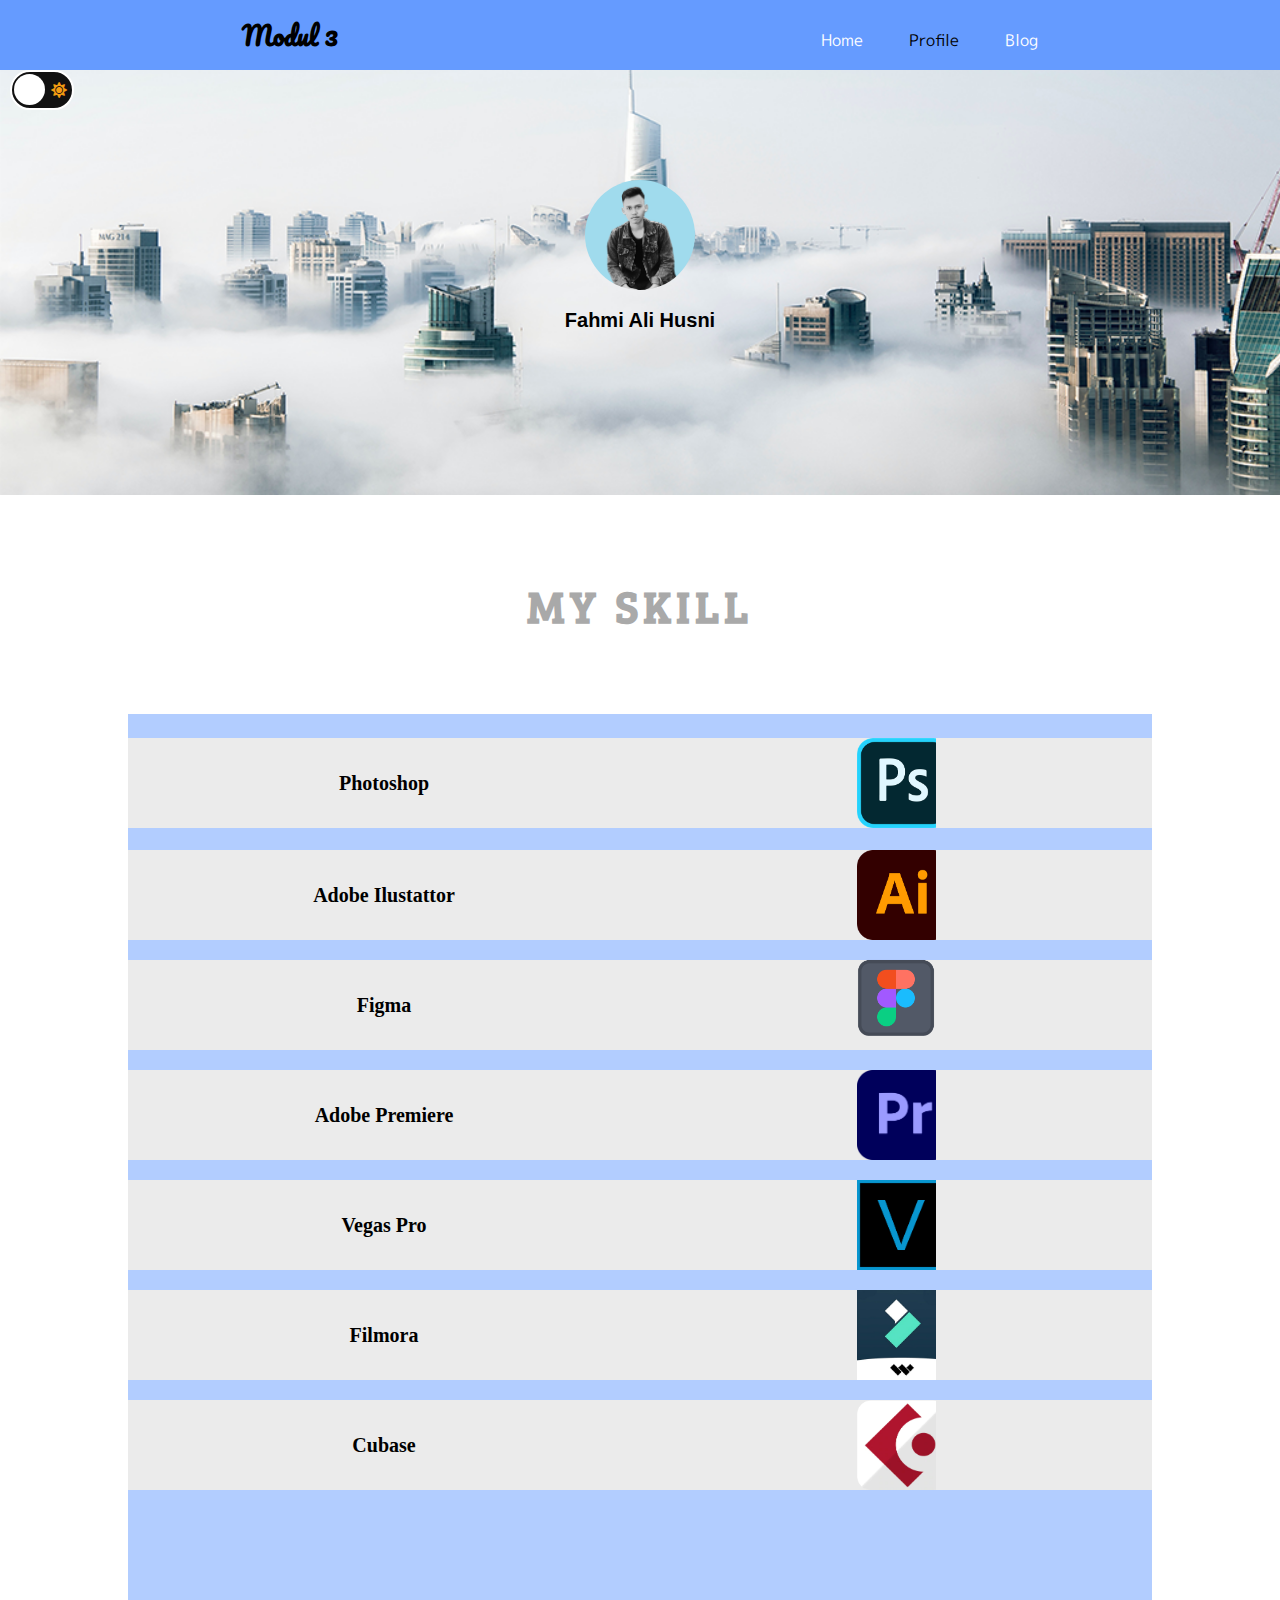
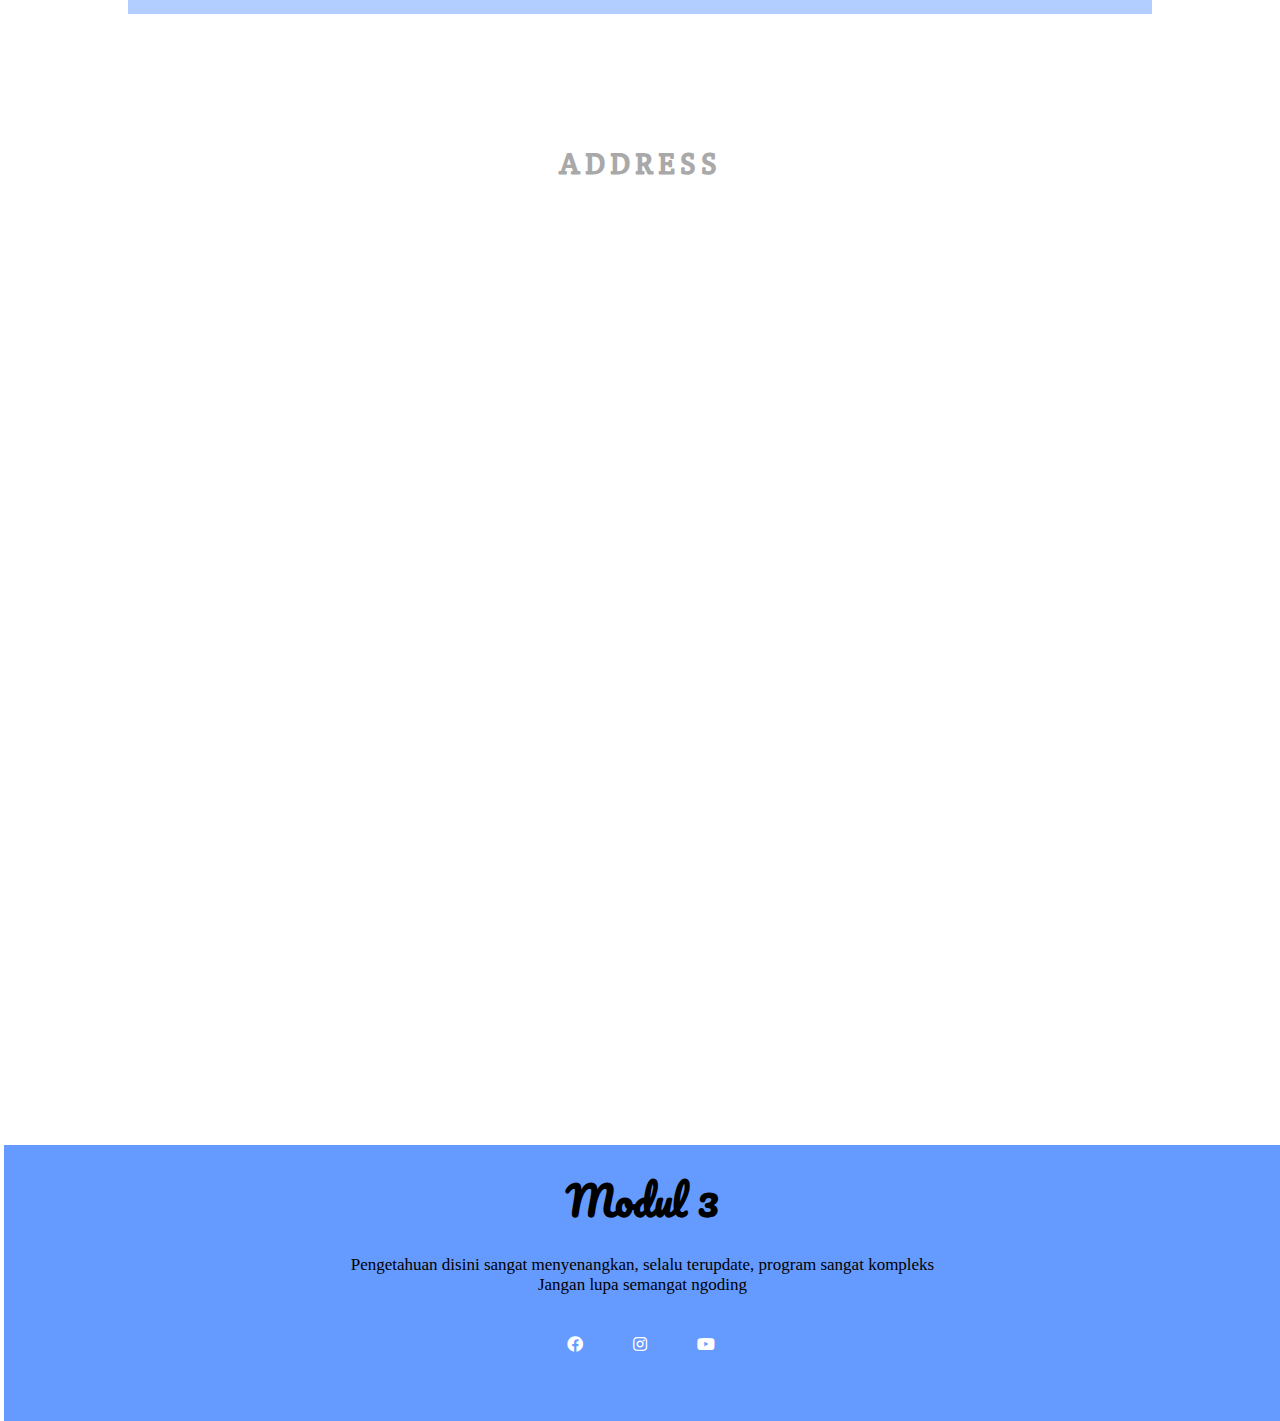
<file: profile/index.html>
<!DOCTYPE html>
<html lang="en">

<head>
    <meta charset="UTF-8">
    <meta http-equiv="X-UA-Compatible" content="IE=edge">
    <meta name="viewport" content="width=device-width, initial-scale=1.0">
    <link rel="stylesheet" href="style.css">
    <!-- CRETE ROUND -->
    <link href="https://fonts.googleapis.com/css2?family=Crete+Round&display=swap" rel="stylesheet">
    <!-- Bee Serif -->
    <link href="https://fonts.googleapis.com/css2?family=Bree+Serif&display=swap" rel="stylesheet">
    <!-- Quicksand -->
    <link href="https://fonts.googleapis.com/css2?family=Quicksand&display=swap" rel="stylesheet">
    <!-- Roboto -->
    <link href="https://fonts.googleapis.com/css2?family=Roboto:wght@300&display=swap" rel="stylesheet">
    <!-- Font Awesome -->
    <link rel="stylesheet" href="https://cdnjs.cloudflare.com/ajax/libs/font-awesome/5.15.3/css/all.min.css">
    <!-- Pacifico -->
    <link href="https://fonts.googleapis.com/css2?family=Pacifico&display=swap" rel="stylesheet">
    <!-- Montserrat -->
    <link href="https://fonts.googleapis.com/css2?family=Montserrat:wght@200&display=swap" rel="stylesheet">
    <!-- M Plus 1p -->
    <link href="https://fonts.googleapis.com/css2?family=M+PLUS+1p:wght@500&display=swap" rel="stylesheet">
    <!-- Lobster -->
    <link rel="preconnect" href="https://fonts.gstatic.com">
    <link href="https://fonts.googleapis.com/css2?family=Lobster&display=swap" rel="stylesheet">
    <title>Profile</title>
</head>


<body>
    <header>
        <nav class="logo">
            <h4><a href="http://blog.modul4.com/">Modul 3</a></h4>
            <ul class="slide">
                <li><a href="http://modul4.com/">Home</a></li>
                <li><a class="active" href="http://profile.modul4.com/">Profile</a></li>
                <li><a href="http://blog.modul4.com/blog.html">Blog</a></li>
            </ul>

            <div class="menu-toggle">
                <input type="checkbox" />
                <span></span> <!-- Buat gasis -->
                <span></span> <!-- Buat gasis -->
                <span></span> <!-- Buat gasis -->

            </div>
        </nav>
        <script src="script.js"></script>

        <!-- Mode -->
        <div>
            <input type="checkbox" class="checkbox" id="chk" />
            <label class="label" for="chk">
                <i class="fas fa-moon"></i>
                <i class="fas fa-sun"></i>
                <div class="ball"></div>
            </label>
        </div>
        <script src="mode.js"></script>

    </header>


    <div class="containerBanner">
        <div class="banner">
            <div class="fotoProfile">
                <img src="GUE.jpg" width="110%" height="110%">
                <h5>Fahmi Ali Husni</h5>
            </div>
        </div>
    </div>

    <!-- Judul -->


    <!-- MAIN - SECTION -->
    <main>
        <section>
            <div class="kiri">
                <!-- KOSONG -->
            </div>

            <div class="tengah">
                <!-- JUDUL SKILL -->

                <div class="judulSkill">
                    <h4>MY SKILL</h4>
                </div>


                <!--##### SKILL #####-->


                <div class="containerSkill">

                    <!-- PS -->
                    <div class="conps">
                        <div class="titlePs">
                            <h4>Photoshop</h4>
                        </div>

                        <div class="logoPs">
                            <div class="ps">

                            </div>
                        </div>
                    </div>

                    <!-- AI -->
                    <div class="conai">
                        <div class="titleAi">
                            <h4>Adobe Ilustattor</h4>
                        </div>

                        <div class="logoAi">
                            <div class="ai">

                            </div>
                        </div>
                    </div>

                    <!-- FIGMA -->
                    <div class="configma">
                        <div class="kirititleFigma">
                            <h4>Figma</h4>
                        </div>

                        <div class="kananlogoFigma">
                            <div class="figma">

                            </div>
                        </div>
                    </div>

                    <!-- ADOBE PREMIERE -->
                    <div class="conpr">
                        <div class="kirititlePr">
                            <h4>Adobe Premiere</h4>
                        </div>

                        <div class="kananlogoPr">
                            <div class="pr">

                            </div>
                        </div>
                    </div>

                    <!-- VEGAS -->
                    <div class="convegas">
                        <div class="kirititleVegas">
                            <h4>Vegas Pro</h4>
                        </div>

                        <div class="kananlogoVegas">
                            <div class="vegas">

                            </div>
                        </div>
                    </div>

                    <!-- FILMORA -->
                    <div class="confilmora">
                        <div class="kirititleFilmora">
                            <h4>Filmora</h4>
                        </div>

                        <div class="kananlogoFilmora">
                            <div class="filmora">

                            </div>
                        </div>
                    </div>

                    <!-- CUBASE -->
                    <div class="concubase">
                        <div class="kirititleCubase">
                            <h4>Cubase</h4>
                        </div>

                        <div class="kananlogoCubase">
                            <div class="cubase">

                            </div>
                        </div>
                    </div>
                </div>

                <div class="alamat">
                    <h4>ADDRESS</h4>
                </div>

                <div class="containerMaps">
                    <div class="maps">
                        <iframe
                            src="https://www.google.com/maps/embed?pb=!1m18!1m12!1m3!1d3947.766079402872!2d114.31974321102459!3d-8.326027341277594!2m3!1f0!2f0!3f0!3m2!1i1024!2i768!4f13.1!3m3!1m2!1s0x2dd1576807def9cf%3A0xfa53aa7f1ee5c9a3!2sDusun%20Gepuro%2C%20Gepuro%2C%20Watukebo%2C%20Kec.%20Rogojampi%2C%20Kabupaten%20Banyuwangi%2C%20Jawa%20Timur%2068462!5e0!3m2!1sid!2sid!4v1616974113380!5m2!1sid!2sid"
                            width="100%" height="600" style="border:0;" allowfullscreen="" loading="lazy"></iframe>
                    </div>
                </div>


            </div>


            <div class="kanan">
                <!-- KOSONG -->
            </div>
        </section>
    </main>

    <!-- FOOTER -->
    <footer>
        <div class="ContainerLogoFot">
            <div class="logoFot">
                <h1>Modul 3</h1>
            </div>

            <div class="aboutFot">
                <p>Pengetahuan disini sangat menyenangkan, selalu terupdate, program sangat kompleks</p>
                <p>Jangan lupa semangat ngoding</p>
            </div>
        </div>
        <div class="ContainerSosmedFot">
            <ul class="sosmed">
                <li><a href="https://www.facebook.com/LARE.USING.13/"><i class="fab fa-facebook"></i></a></li>
                <li><a href="https://www.instagram.com/fahmi_ali13/"><i class="fab fa-instagram"></i></a></li>
                <li><a href="https://www.youtube.com/channel/UCpuJBYMaQCZht85hw5N1CBw"><i
                            class="fab fa-youtube"></i></a></li>
            </ul>
        </div>
    </footer>
</body>

</html>
</file>
<file: profile/style.css>
* {
    padding: 0;
    margin: 0;
}

body {
    font-family: 'Montserrat', sans-serif;
    overflow-x: hidden;
    /*tidak bisa scroll kanan*/
    transition: 0.2s linear;
}

header {
    position: fixed;
    width: 100%;
    z-index: 10;
}

nav {
    display: flex;
    background: rgb(101, 155, 255);
    justify-content: space-around;
    /* padding: 20px 0; */
    color: black;
    height: 70px;
    align-items: center;
    z-index: 6;
}

nav ul {
    display: flex;
    list-style: none;
    width: 17%;
    justify-content: space-between;

}

nav ul li a {
    color: white;
    text-decoration: none;
    font-size: 0.65em;
    font-family: 'M PLUS 1p', sans-serif;
    font-style: normal;
}

a.active,
a:hover {
    color: rgb(0, 0, 0);
}


.logo {
    font-family: 'Pacifico', cursive;
    font-size: 25px;
}

a {
    text-decoration: none;
    color: black;
}

/* -------------------------------------------------------------- */
/* Menu toggle */
.menu-toggle {
    display: none;
    /*display normal*/
    align-items: center;
    flex-direction: column;
    height: 15px;
    justify-content: space-between;
    position: relative;
    z-index: 6;

}

.menu-toggle input {
    position: absolute;
    width: 42px;
    top: -3px;
    height: 20px;
    opacity: 0;
    cursor: pointer;

}

.menu-toggle span {
    display: block;
    width: 20px;
    height: 2px;
    background-color: white;

}

/* Judul Skill */
.titlePs h4 {
    font-family: cursive;
    font-size: 20px;
    width: 100%;
    height: 100%;
    display: flex;
    justify-content: center;
    align-items: center;
}

.titleAi h4 {
    font-family: cursive;
    font-size: 20px;
    width: 100%;
    height: 100%;
    display: flex;
    justify-content: center;
    align-items: center;
}

.kirititleFigma h4 {
    font-family: cursive;
    font-size: 20px;
    width: 100%;
    height: 100%;
    display: flex;
    justify-content: center;
    align-items: center;
}

.kirititlePr h4 {
    font-family: cursive;
    font-size: 20px;
    width: 100%;
    height: 100%;
    display: flex;
    justify-content: center;
    align-items: center;
}

.kirititleVegas h4 {
    font-family: cursive;
    font-size: 20px;
    width: 100%;
    height: 100%;
    display: flex;
    justify-content: center;
    align-items: center;
}

.kirititleFilmora h4 {
    font-family: cursive;
    font-size: 20px;
    width: 100%;
    height: 100%;
    display: flex;
    justify-content: center;
    align-items: center;
}

.kirititleCubase h4 {
    font-family: cursive;
    font-size: 20px;
    width: 100%;
    height: 100%;
    display: flex;
    justify-content: center;
    align-items: center;
}

/* -------------------------------------------------------------- */
/* Responsive Breakout */

/* Ukuran FUll Profile Background */

/* Ukuran tablet*/
@media screen and (max-width: 768px) {
    nav ul {
        width: 150px;
    }
}

/* Ukuran mobile */
@media screen and (max-width: 576px) {
    .menu-toggle {
        display: flex;
    }

    nav ul {
        position: absolute;
        /*memulai toggle*/
        right: 0;
        top: 0;
        width: 60%;
        /*lebar slidebar*/
        height: 100vh;
        /* Viewport Heigh / Tinggi layar yang kita lihat*/
        flex-direction: column;
        align-items: center;
        justify-content: space-evenly;
        background-color: rgb(101, 155, 255);
        z-index: -1;
        /*umpetin slide bar dari navbar*/
        transform: translateX(100%);
        /*awal slideBar ngumpet ke kanan dulu*/
        /*--> LANJUT tambahakn di Body*/
        transition: all 1s;
        opacity: 0;
        /* position: fixed; */
    }

    nav ul.slide {
        opacity: 1;
        transform: translateX(0);
        /*jika UL terkenal kelas slide/navigasi BALIKIN lagi ke posisi  awal (0)*/
        z-index: 5;
    }
}

/* .conMode {
    width: 40px;
} */

.checkbox {
    opacity: 0%;
    position: absolute;
}

.checkbox:checked+.label .ball {
    transform: translateX(24px);
}

/* .checkbox {
    opacity: 0%;
} */

body.dark {
    background-color: #292C35;
}

.label {
    background: #111;
    display: flex;
    border-radius: 50px;
    height: 26px;
    width: 50px;
    justify-content: space-between;
    position: relative;
    align-items: center;
    margin-left: 10px;
    padding: 5px;
    border: 2px solid #fff;
}

.ball {
    background-color: #fff;
    border-radius: 50%;
    position: absolute;
    top: 2px;
    left: 2px;
    height: 31px;
    width: 31px;
    transition: 0.4s;
}

.fa-moon {
    color: #f1c40f;
}

.fa-sun {
    color: #f39c12;
}

/* -------- BANNER --------- */
/* .containerBanner {

} */

.banner {
    width: 100%;
    height: 100%;
    background-image: url(sampul.png);
    background-size: cover;
    text-align: center;
    z-index: -1;
}

.fotoProfile {
    width: 100%;
    height: 55vh;
    text-align: center;
    background-size: cover;
}

.fotoProfile img {
    width: 110px;
    height: 110px;
    border-radius: 50%;
    margin-top: 180px;

}

.fotoProfile h5 {
    display: flex;
    justify-content: center;
    margin-top: 15px;
}




/* --------------- MAIN / ISI --------------- */

/* section {
    width: 100%;
    height: 100%;
    border-style: dashed rgb(236, 37, 37);
} */

/* ########### ISI KIRI ########### */
.kiri {
    width: 10%;
    height: 250vh;
    float: left;
    position: absolute;
    /* border-style: dashed; */
}



/* ########### ISI TENGAH ########### */
.tengah {
    width: 80%;
    height: 200vh;

    float: right;
    position: absolute;
    left: 10%;
    /* border-style: dashed; */

}

.judulSkill h4 {
    width: 100%;
    font-size: 45px;
    letter-spacing: 5px;
    display: flex;
    justify-content: center;
    align-items: center;
    margin-top: 80px;

    font-family: 'Bree Serif', serif;
    color: darkgray;
}


/* ---------------------------------------------------------------------------------------------------------- */
/* JUDUL SKILL */

/* SKILL */
.containerSkill {
    margin-top: 100px;
    width: 100%;
    height: 50%;
    background-color: rgb(178, 205, 255);
    /* border-style: dashed; */
}

/* PS */
.conps {
    width: 100%;
    height: 10%;
    /* border-style: dashed; */
    margin: -22px 0;
    padding: 24px 0;
}

div.titlePs {
    width: 50%;
    height: 100%;
    float: left;
    left: 50%;
    background-color: rgb(235, 235, 235);
}

div.logoPs {
    width: 50%;
    height: 100%;
    display: flex;
    justify-content: space-between;
    background-color: rgb(235, 235, 235);
}

.ps {
    background-image: url(PS.png);
    width: 79px;
    display: flex;
    justify-content: center;
    background-size: cover;
    margin-inline: auto;
}

/* AI */
.conai {
    width: 100%;
    height: 10%;
    /* border-style: dashed; */
    margin: 20px 0;
}

div.titleAi {
    width: 50%;
    height: 100%;
    float: left;
    left: 50%;
    background-color: rgb(235, 235, 235);
}

div.logoAi {
    width: 50%;
    height: 100%;
    display: flex;
    justify-content: space-between;
    background-color: rgb(235, 235, 235);
}

.ai {
    background-image: url(AI.png);
    width: 79px;
    display: flex;
    justify-content: center;
    background-size: cover;
    margin-inline: auto;
}

/* FIGMA */
.configma {
    width: 100%;
    height: 10%;
    /* border-style: dashed; */
    margin: 20px 0;
}

div.kirititleFigma {
    width: 50%;
    height: 100%;
    float: left;
    left: 50%;
    background-color: rgb(235, 235, 235);
}

div.kananlogoFigma {
    width: 50%;
    height: 100%;
    display: flex;
    justify-content: space-between;
    background-color: rgb(235, 235, 235);
}

.figma {
    background-image: url(figma.jpg);
    width: 138px;
    margin-top: -31px;
    display: flex;
    justify-content: center;
    background-size: cover;
    margin-inline: auto;
}


/* Adobe Premiere */
.conpr {
    width: 100%;
    height: 10%;
    /* border-style: dashed; */
    margin: 20px 0;

}

div.kirititlePr {
    width: 50%;
    height: 100%;
    float: left;
    left: 50%;
    background-color: rgb(235, 235, 235);
}

div.kananlogoPr {
    width: 50%;
    height: 100%;
    display: flex;
    justify-content: space-between;
    background-color: rgb(235, 235, 235);
}

.pr {
    background-image: url(PR.png);
    width: 79px;
    display: flex;
    justify-content: center;
    background-size: cover;
    margin-inline: auto;
}

/* VEGAS */
.convegas {
    width: 100%;
    height: 10%;
    /* border-style: dashed; */
    margin: 20px 0;

}

div.kirititleVegas {
    width: 50%;
    height: 100%;
    float: left;
    left: 50%;
    background-color: rgb(235, 235, 235);
}

div.kananlogoVegas {
    width: 50%;
    height: 100%;
    display: flex;
    justify-content: space-between;
    background-color: rgb(235, 235, 235);
}

.vegas {
    background-image: url(vegas.png);
    width: 79px;
    display: flex;
    justify-content: center;
    background-size: cover;
    margin-inline: auto;
}

/* FILMORA */
.confilmora {
    width: 100%;
    height: 10%;
    /* border-style: dashed; */
    margin: 10px 0;

}

div.kirititleFilmora {
    width: 50%;
    height: 100%;
    float: left;
    left: 50%;
    background-color: rgb(235, 235, 235);
}

div.kananlogoFilmora {
    width: 50%;
    height: 100%;
    display: flex;
    justify-content: space-between;
    background-color: rgb(235, 235, 235);
}

.filmora {
    background-image: url(filmora.jpg);
    width: 79px;
    display: flex;
    justify-content: center;
    background-size: cover;
    margin-inline: auto;
}

/* CUBASE */
.concubase {
    width: 100%;
    height: 10%;
    /* border-style: dashed; */
    margin: 20px 0;

}

div.kirititleCubase {
    width: 50%;
    height: 100%;
    float: left;
    left: 50%;
    background-color: rgb(235, 235, 235);
}

div.kananlogoCubase {
    width: 50%;
    height: 100%;
    display: flex;
    justify-content: space-between;
    background-color: rgb(235, 235, 235);
}

.cubase {
    background-image: url(cubase.jpg);
    width: 79px;
    display: flex;
    justify-content: center;
    background-size: cover;
    margin-inline: auto;
}


/* ---------------------------------------------------------------------------------------------------------- */
/* MAPS */

.alamat h4 {
    width: 100%;
    font-size: 30px;
    letter-spacing: 5px;
    display: flex;
    justify-content: center;
    align-items: center;
    margin-top: 130px;

    font-family: 'Crete Round', serif;
    color: darkgray;
}

.containerMaps {
    width: 100%;
    height: 20%;

    /* background-color: rgb(207, 218, 236); */
    /* border-style: dashed; */
    margin-top: 75px;

}




h5 {
    font-size: 20px;
    width: 100%;
    display: flex;
    float: left;
    font-family: sans-serif;
}


p {
    font-family: serif;
}


/* ########### ISI KANAN ########### */

.kanan {
    width: 9%;
    height: 250vh;
    float: right;
    position: relative;
    top: -77px;
    /* border-style: dashed; */
}

/* Pencarian */
.pencarian {
    display: flexbox;
    width: 70%;
    height: 5%;
    justify-content: center;
    padding: 70px 0;
    /* border: 1px solid; */

    margin: -20px 0;
}

form {
    padding-top: 29px;
    display: flexbox;
    width: calc(150% -50px);
}

input {
    display: flexbox;
    width: calc(150% - 50px);
}

.trending {
    display: flexbox;
    width: 100%;
    height: 21%;
    justify-content: center;
    padding: 0px 0;
    margin: 20px 0;
    /* border: 1px solid; */
}

.judulTrending {
    width: 100%;
    display: flex;
    justify-content: center;
    padding: 5px 0;
    /* Font */
    font-family: serif;
    font-size: 17px;
    color: rgb(121, 121, 121);
}

.katTrending {
    display: flex;
    width: 100%;
    height: 10%;
    justify-content: center;
    padding-left: 10px;
    /* Font */
    font-family: serif;
    font-size: 14px;
}


/* ---------------------------------- FOOTER ----------------------------------*/
footer {

    background-color: rgb(101, 155, 255);
    position: relative;
    height: 276px;
    text-align: center;
    clear: both;
    left: 47px;
    margin-left: -43px;
    /* top: 139px; */
}

.ContainerLogoFot {
    width: 100%;
    height: 40%;
    /* border-style: dashed; */
    align-items: center;
    margin-left: -23px;

}

.logoFot {
    width: 100%;
    height: 100%;
    display: flex;
    justify-content: center;
    align-items: center;

    /* Font  */
    font-family: 'Pacifico', cursive;
    font-size: 20px;
}

.aboutFot {
    font-size: 17px;
    font-family: 'Roboto', sans-serif;
}

a {
    color: inherit;
}

.ContainerSosmedFot {
    position: relative;
    display: flex;
    align-items: center;
    justify-content: center;
    flex-direction: column;
    text-align: center;
    padding: 60px;
    top: 20px;
}

.sosmed {
    display: flex;
    color: white;
    letter-spacing: 50px;
    list-style-type: none;


}

/* .sosmed:hover{
    color: rgb(0, 255, 98);
} */
</file>
